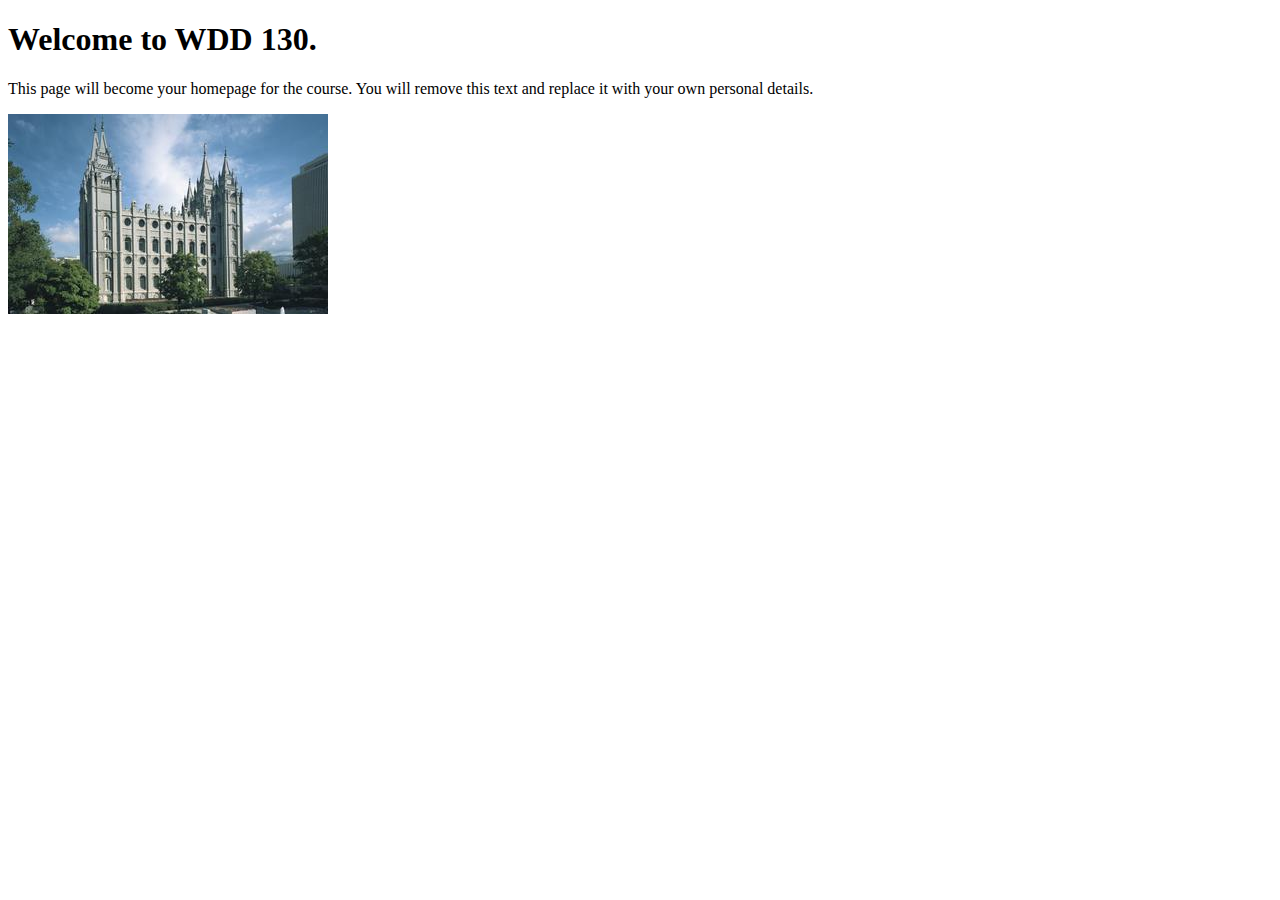
<file: index.html>
<!DOCTYPE html>
<html lang="en">
<head>
    <meta charset="UTF-8">
    <meta name="viewport" content="width=device-width, initial-scale=1.0">
    <title>WDD 130 | Personal Homepage</title>
</head>
<body>
    <h1>Welcome to WDD 130.</h1>
    <p>This page will become your homepage for the course. You will remove this text and replace it with your own personal details.</p>

    <img src="images/salt-lake-temple.jpg" alt="The Salt Lake Temple.">
</body>
</html>
</file>
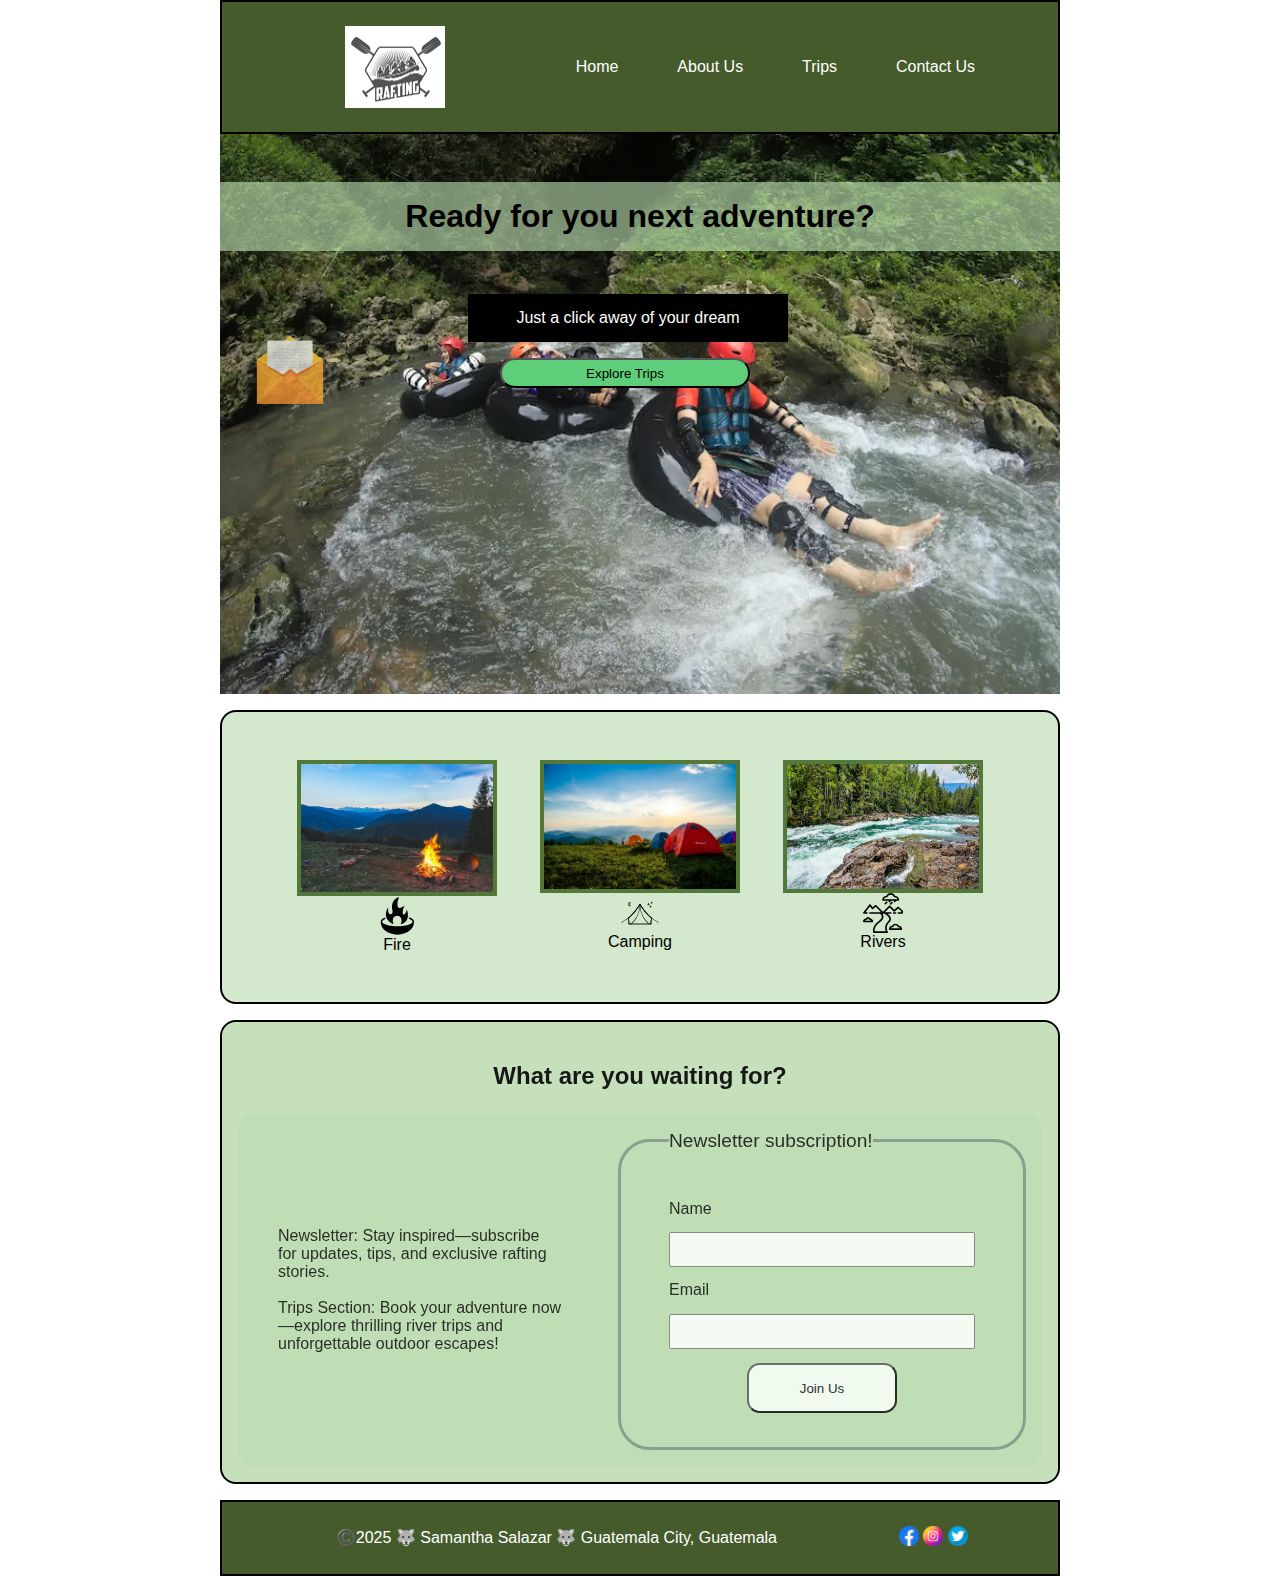
<file: wwr/index.html>
<!DOCTYPE html>
<html lang="en">

<head>
    <meta charset="UTF-8">
    <meta name="viewport" content="width=device-width, initial-scale=1.0">
    <title>Home Page</title>
    <meta name="description" content="Were you will find out your trips and offers guides to take you down a river">
    <meta name="author" content="Samantha Salazar">
    <link rel="stylesheet" href="styles/rafting.css">
</head>

<body>
    <header>
        <img src="images/z-downriver.png" alt="WWR - Logo" width="100">
        <nav>
            <ul>
                <li> <a href="index.html" target="_blank">Home</a></li>
                <li><a href="about.html" target="_blank">About Us</a></li>
                <li><a href="trips.html" target="_blank">Trips</a></li>
                <li><a href="contact.html" target="_blank">Contact Us</a></li>
            </ul>
        </nav>
    </header>
    <main>
        <div class="hero">
            <img src="images/rafting.webp" alt="Whitewater Rafting" width="500">
            <h1>Ready for you next adventure?</h1>

            <div class="hero-p">
                <p>Just a click away of your dream</p>
                <a href="trips.html">
                    <button>Explore Trips</button>
                </a>
            </div>
        </div>
        <section>
            <div class="activities">
                <figure>
                    <img src="images/fire-river.webp" alt="Fire activity" width="200">
                    <img src="images/fire.svg" class="icons" alt="fire-icon" width="40">
                    <figcaption>Fire</figcaption>
                </figure>
                <figure>
                    <img src="images/camping-afternoon.webp" alt="Dawn camping" width="200" height="133.25">
                    <img src="images/camping.svg" class="icons" alt="camping-icon" width="40">
                    <figcaption>Camping</figcaption>
                </figure>
                <figure>
                    <img src="images/river-flow.webp" alt="River flow" width="200" height="133.25">
                    <img src="images/river.svg" class="icons" alt="river-icon" width="40">
                    <figcaption>Rivers</figcaption>
                </figure>
            </div>
        </section>
        <section id="newsletter-subscription">
            <div class="join-us">
                <h2>What are you waiting for? </h2>
                <div class="join-us column1">
                    <!--<img src="images/newsletter.png" alt="Newsletter" width="100">-->
                    <p>Newsletter: Stay inspired—subscribe for updates, tips, and exclusive rafting stories.
                        <br><br>Trips Section: Book your adventure now—explore thrilling river trips and unforgettable
                        outdoor escapes!
                    </p>
                    <form>
                        <fieldset>
                            <legend>Newsletter subscription!</legend>
                            <label for="fname">Name </label>
                            <input type="text" id="fname" name="fname">
                            <label for="femail">Email </label>
                            <input type="text" id="femail" name="femail">
                            <div class="button-join-us">
                                <button type="button">Join Us</button>
                            </div>
                        </fieldset>
                    </form>
                </div>
            </div>
            <a href="#newsletter-subscription">
                <img src="images/newsletter.png" alt="newsletter" width="100"></a>
        </section>
    </main>
    <footer>
        <p>©️2025 🐺 Samantha Salazar 🐺 Guatemala City, Guatemala</p>
        <nav>
            <a href="https://facebook.com"><img src="images/facebook.png" alt="Facebook Logo" width="20"></a>
            <a href="https://instagram.com"><img src="images/instagram.png" alt="Instagram Logo" width="20"></a>
            <a href="https://twitter.com"><img src="images/twitter.png" alt="Twitter Logo" width="20"></a>

        </nav>
    </footer>
</body>

</html>
</file>
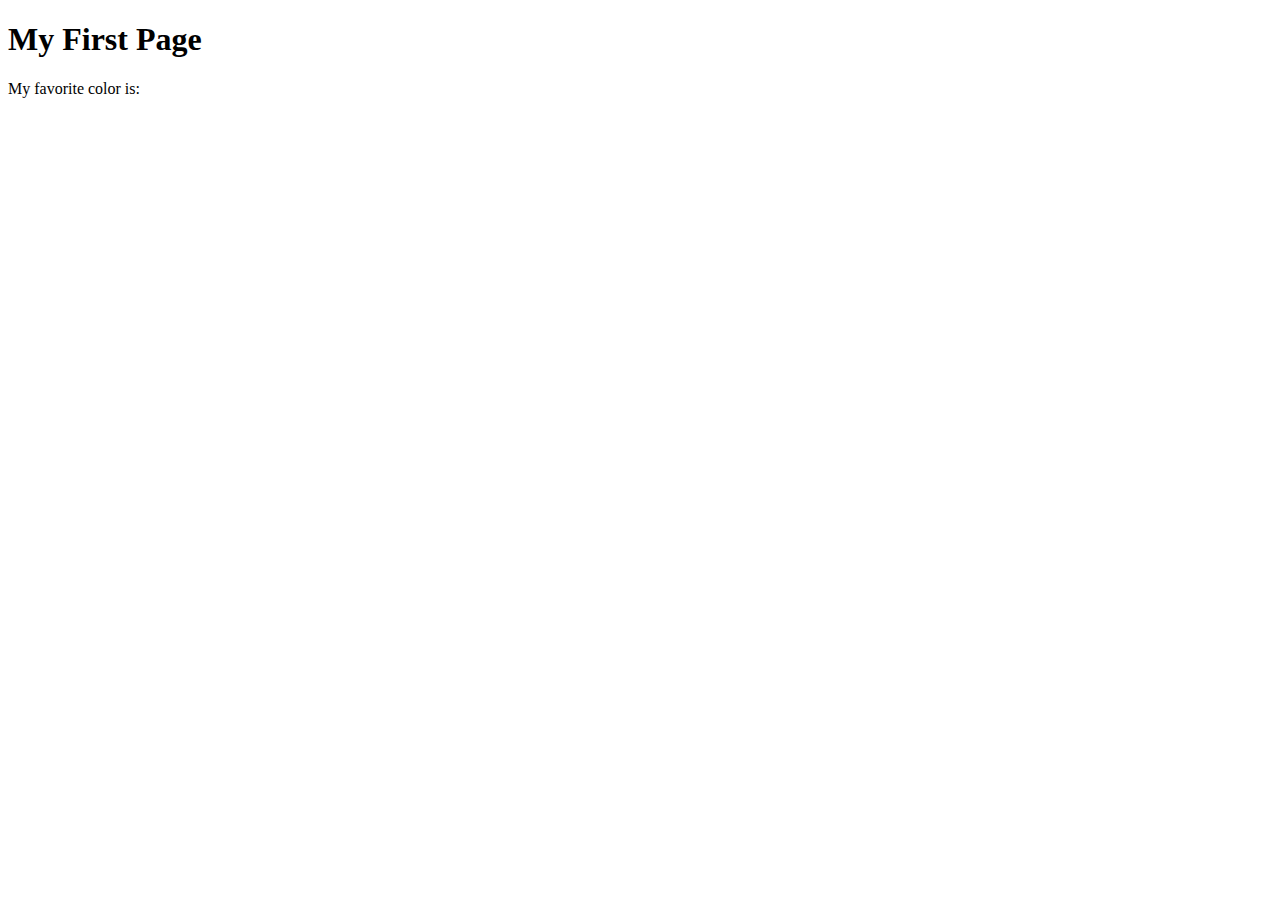
<file: week01/first-page.html>
<!DOCTYPE html>
<html lang="en">
<head>
    <meta charset="UTF-8">
    <meta name="viewport" content="width=device-width, initial-scale=1.0">
    <title>My First Page</title>
</head>
<body>
    <h1>My First Page</h1>
    <p>My favorite color is: </p>
</body>
</html>
</file>
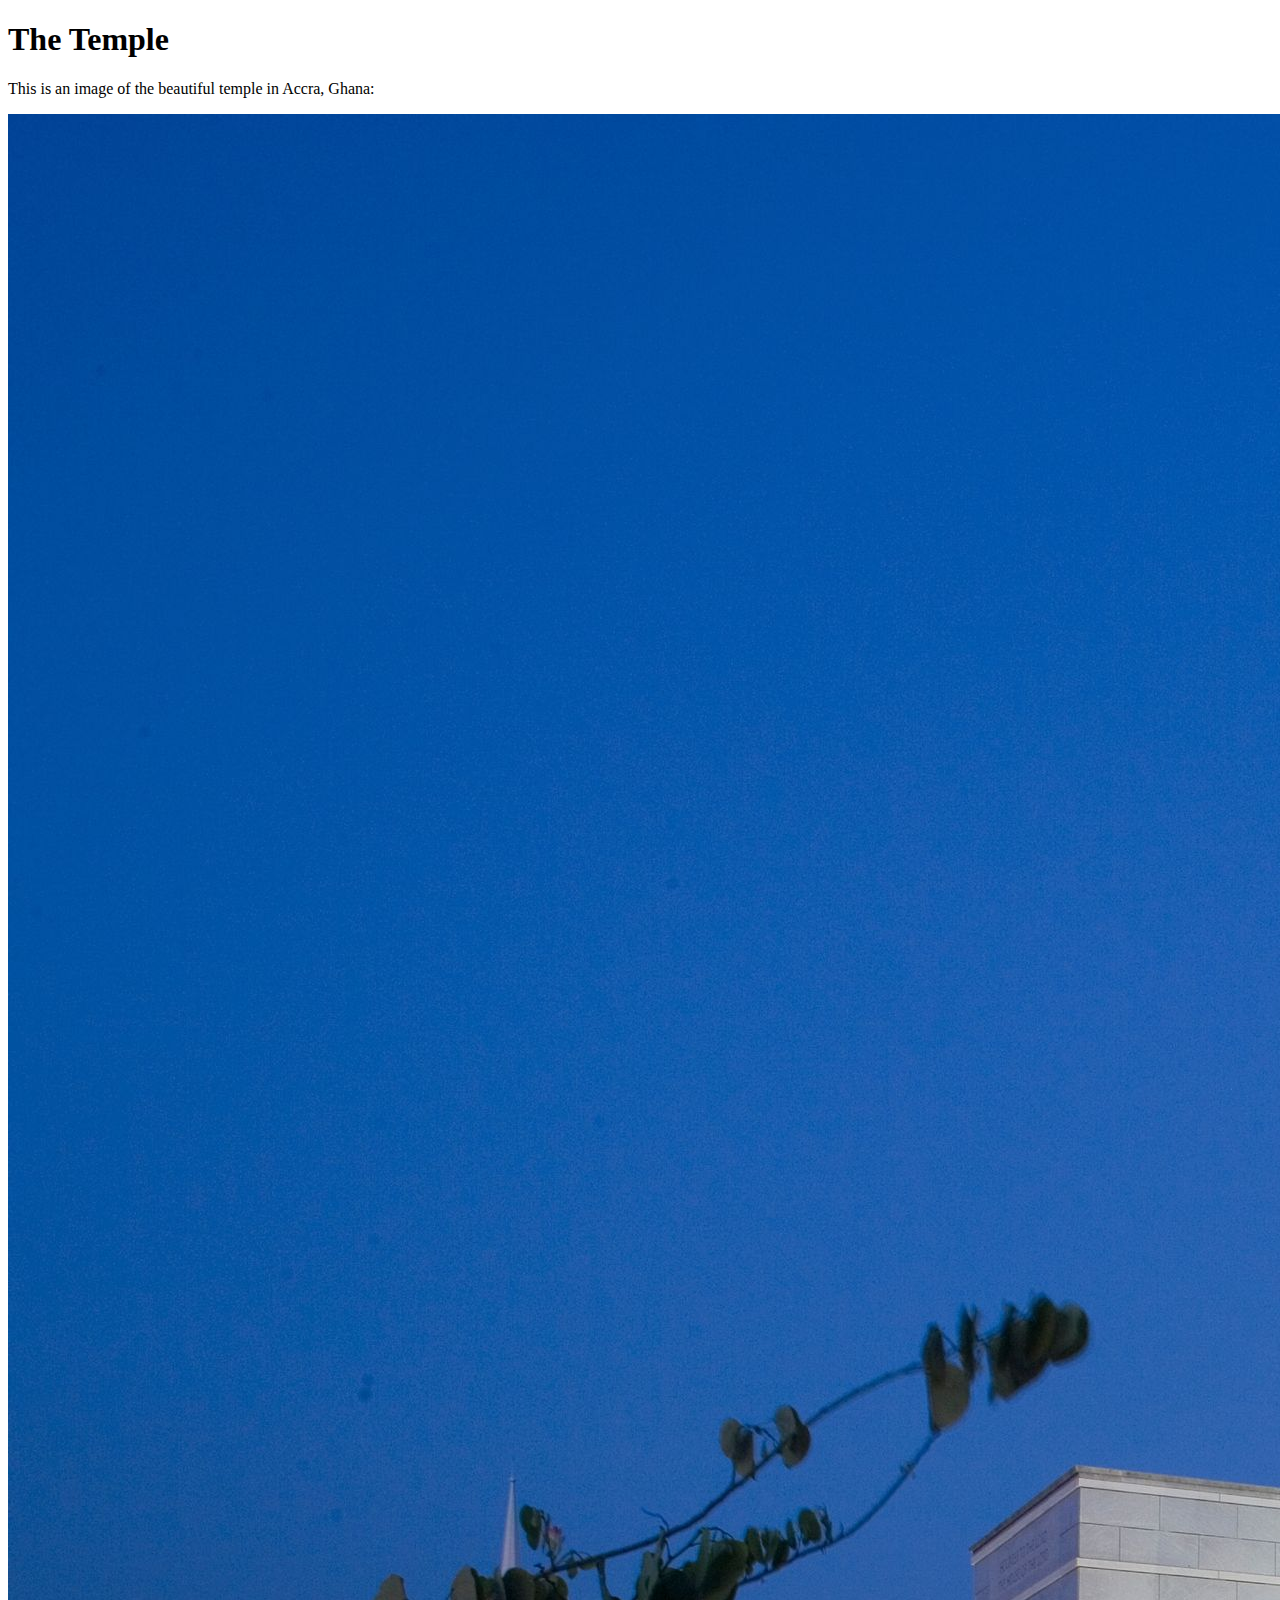
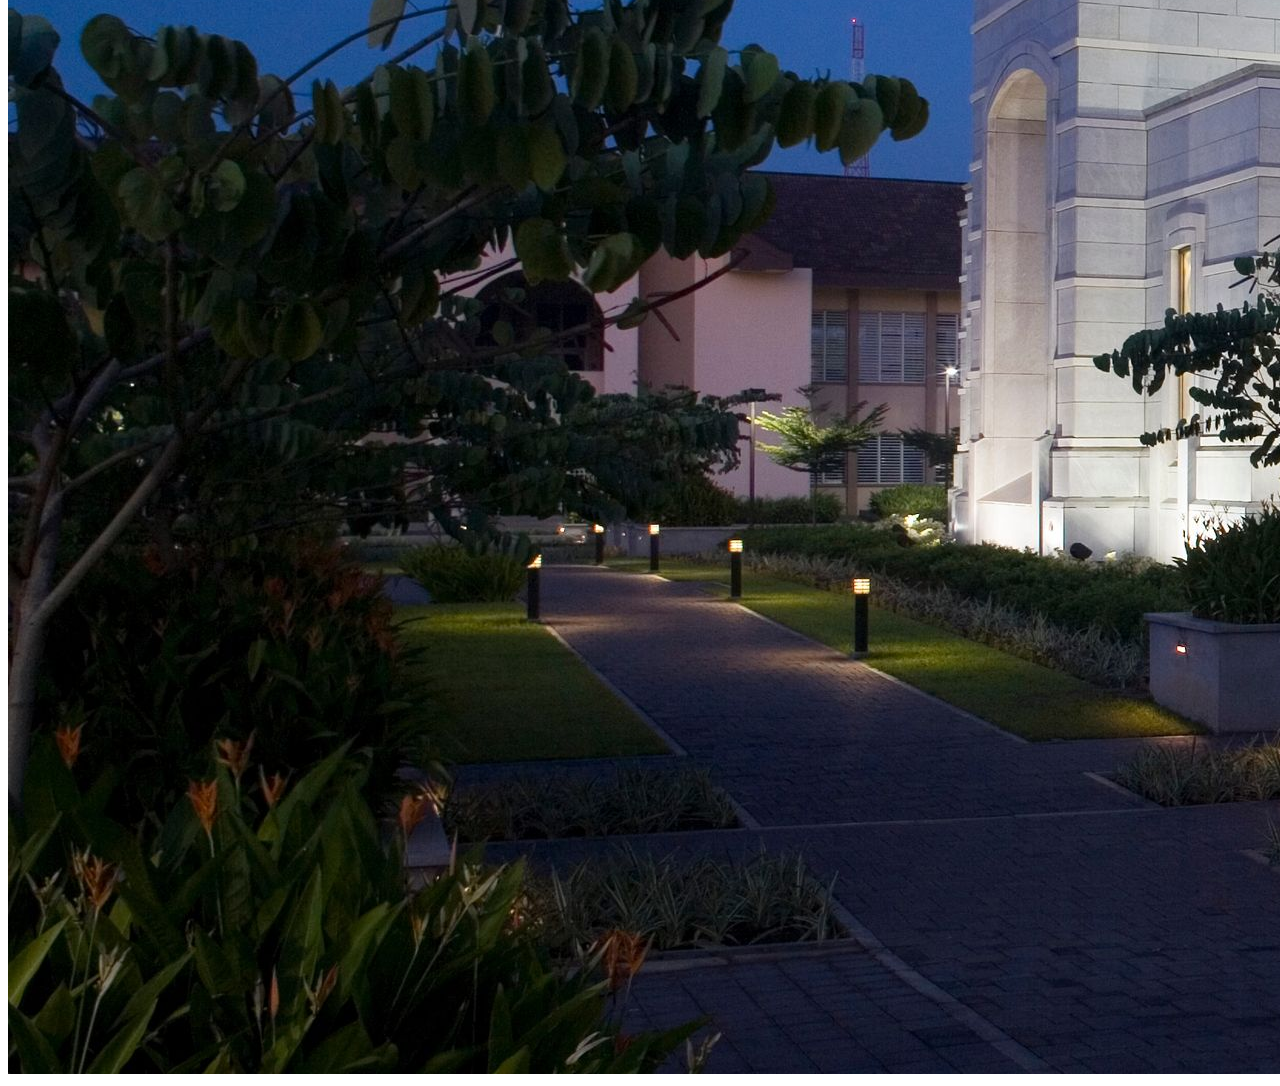
<file: week01/images.html>
<!DOCTYPE html>
<html lang="en">
<head>
    <meta charset="UTF-8">
    <meta name="viewport" content="width=device-width, initial-scale=1.0">
    <title>Temple Image</title>
</head>
<body>
    <h1>The Temple</h1>
    <p>This is an image of the beautiful temple in Accra, Ghana:</p>
    <img src="images/temple-large.jpeg" alt="The Accra Ghana Temple">
    
</body>
</html>
</file>
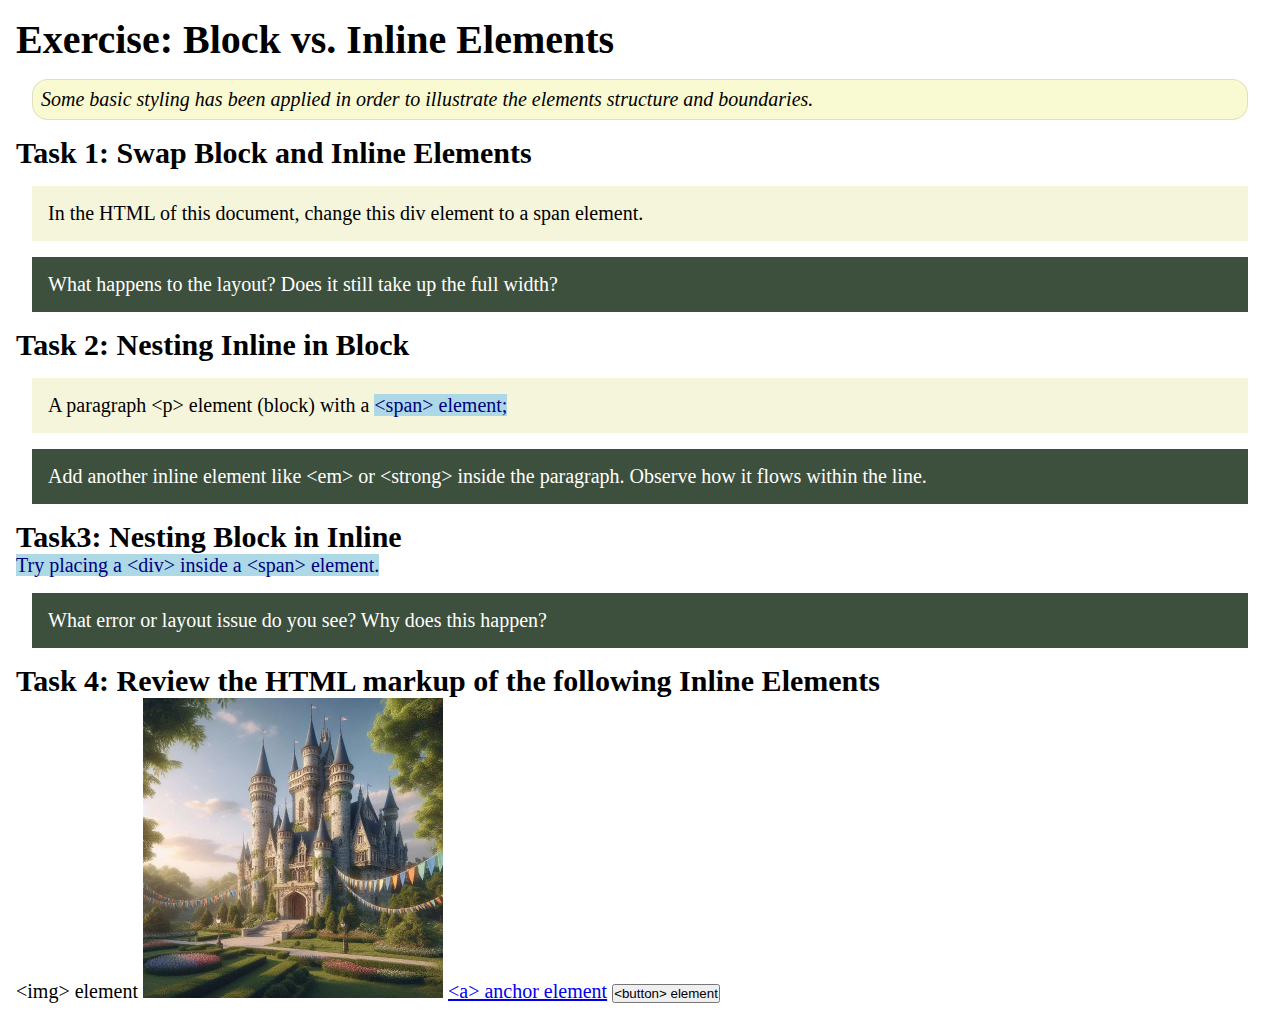
<file: week02/block-vs-inline.html>
<!DOCTYPE html>
<html lang="en">

<head>
    <meta charset="UTF-8">
    <meta name="viewport" content="width=device-width, initial-scale=1.0">
    <title>Exercise: Block vs. Inline Elements</title>
    <link rel="stylesheet" href="styles/block-vs-inline.css">
</head>

<body>
    <main>
        <h1>Exercise: Block vs. Inline Elements</h1>
        <p class="note">Some basic styling has been applied in order to illustrate the elements structure and
            boundaries.</p>

        <h2>Task 1: Swap Block and Inline Elements</h2>
        <div>In the HTML of this document, change this div element to a span element.</div>

        <p class="question">What happens to the layout? Does it still take up the full width?</p>

        <h2>Task 2: Nesting Inline in Block</h2>
        <p>A paragraph &lt;p&gt; element (block) with a <span>&lt;span&gt; element;</span></p>
        <p class="question">Add another inline element like &lt;em&gt; or &lt;strong&gt; inside the paragraph. Observe
            how it flows within the line.</p>

        <h2>Task3: Nesting Block in Inline</h2>
        <span>Try placing a &lt;div&gt; inside a &lt;span&gt; element.</span>
            <p class="question">What error or layout issue do you see? Why does this happen?</p>


            <h2>Task 4: Review the HTML markup of the following Inline Elements</h2>
        &lt;img&gt; element
        <img src="images/castle.webp" alt="placeholder image (images are inline)" width="300" height="300">
        <a href="https://churchofjesuschrist.org">&lt;a&gt; anchor element</a>
        <button type="button">&lt;button&gt; element</button>
    </main>
</body>

</html>
</file>
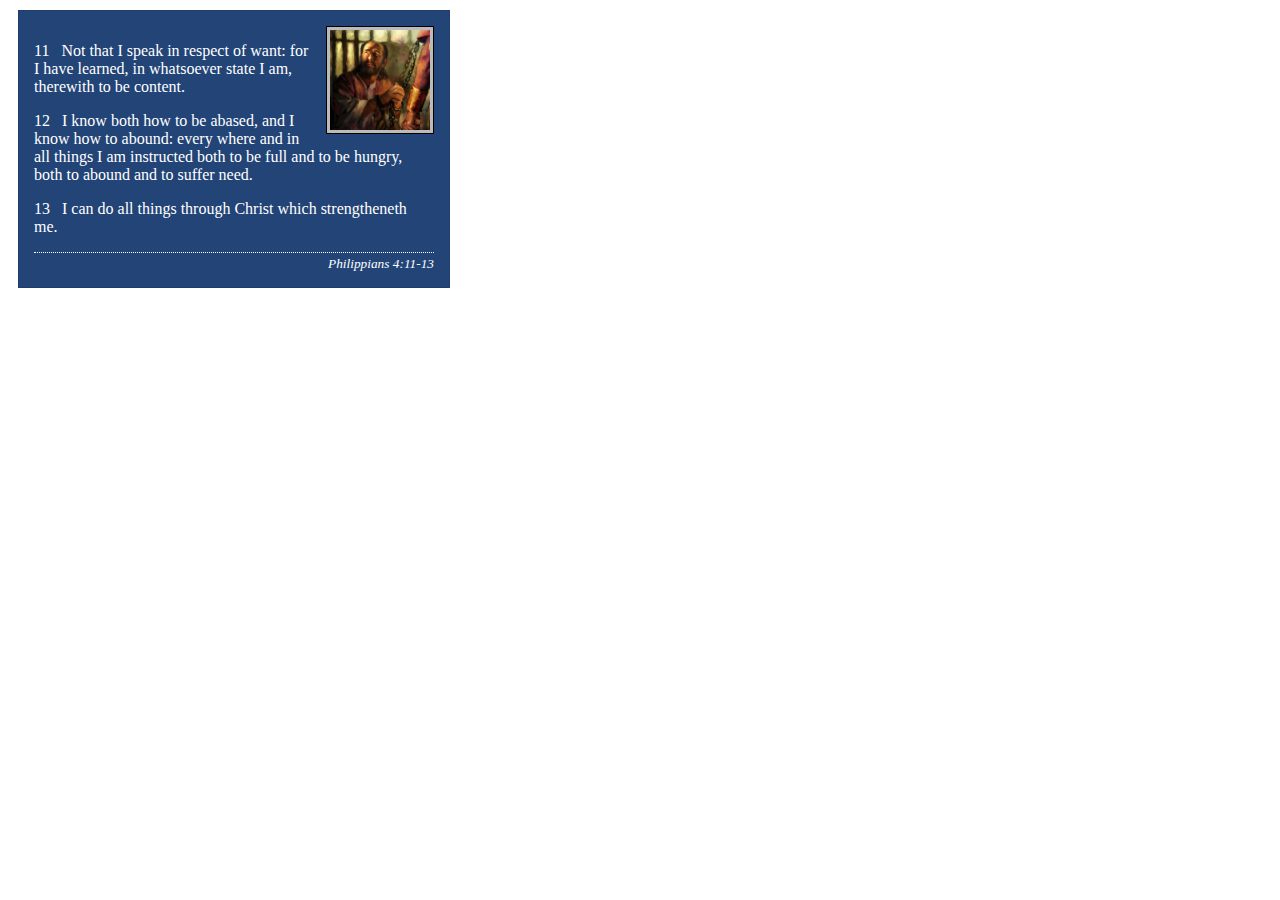
<file: week02/box-model-solution.html>
<!DOCTYPE html>
<html lang="en">
<head>
    <meta charset="UTF-8">
    <meta name="viewport" content="width=device-width, initial-scale=1.0">
    <title>Box Model Activity</title>
    <link rel="stylesheet" href="styles/box-model-solution.css">
</head>
<body>
    <main>
        <div class="callout">
            <img src="images/apostle-paul-imprisoned.webp" alt="Paul the Apostle - Imprisoned in Rome" width="200" height="200">
            <blockquote>
                <p>11 &nbsp; Not that I speak in respect of want: for I have learned, in whatsoever state I am, therewith to be content.</p>
                <p>12 &nbsp; I know both how to be abased, and I know how to abound: every where and in all things I am instructed both to be full and to be hungry, both to abound and to suffer need.</p>
                <p>13 &nbsp; I can do all things through Christ which strengtheneth me.</p>
            </blockquote>
            <cite>Philippians 4:11-13</cite>
        </div>
    </main>
</body>
</html>
</file>
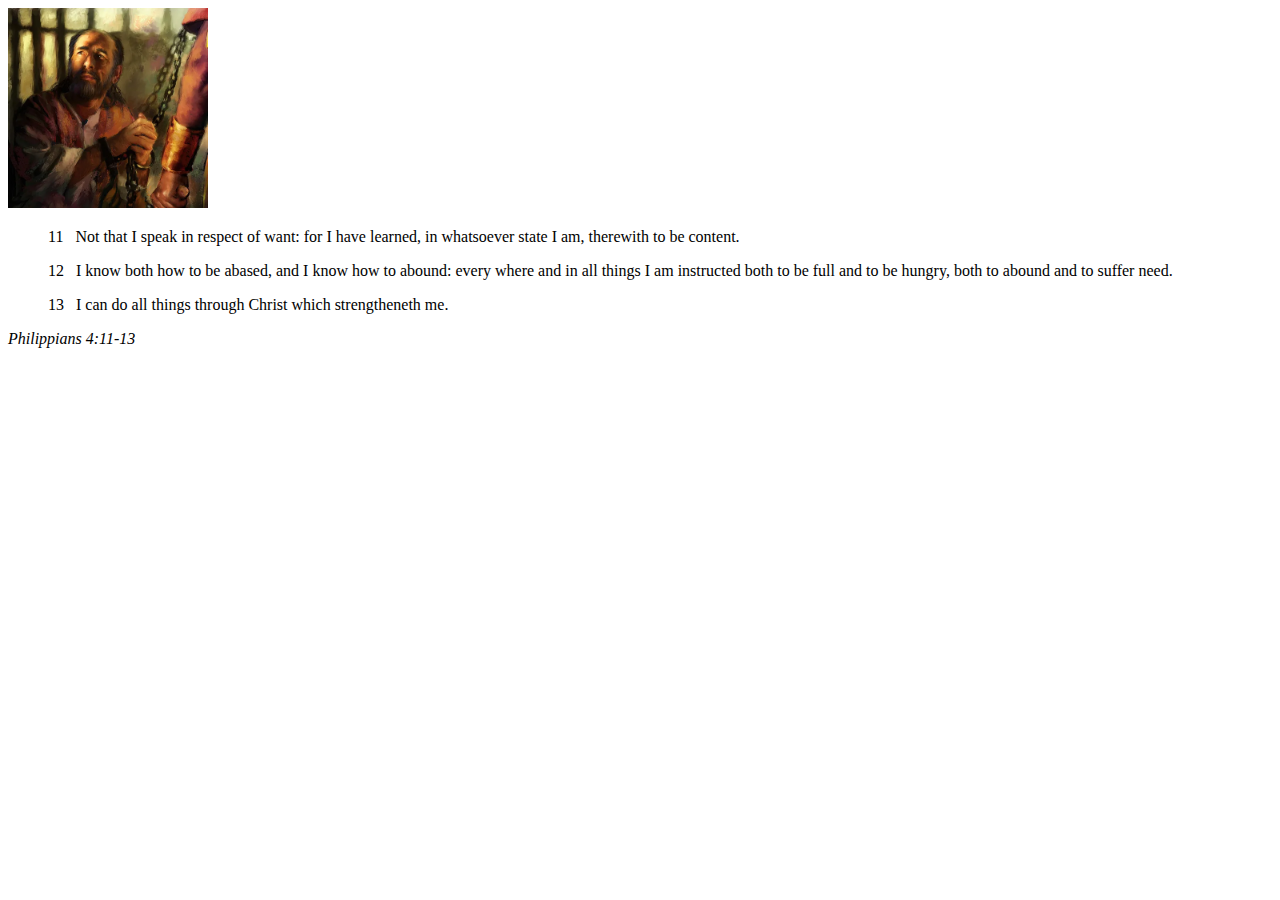
<file: week02/box-model.html>
<!DOCTYPE html>
<html lang="en">
<head>
    <meta charset="UTF-8">
    <meta name="viewport" content="width=device-width, initial-scale=1.0">
    <title>Box Model Activity</title>
</head>
<body>
    <main>
        <div class="callout">
            <img src="images/apostle-paul-imprisoned.webp" alt="Paul the Apostle - Imprisoned in Rome" width="200" height="200">
            <blockquote>
                <p>11 &nbsp; Not that I speak in respect of want: for I have learned, in whatsoever state I am, therewith to be content.</p>
                <p>12 &nbsp; I know both how to be abased, and I know how to abound: every where and in all things I am instructed both to be full and to be hungry, both to abound and to suffer need.</p>
                <p>13 &nbsp; I can do all things through Christ which strengtheneth me.</p>
            </blockquote>
            <cite>Philippians 4:11-13</cite>
        </div>
    </main>
</body>
</html>
</file>
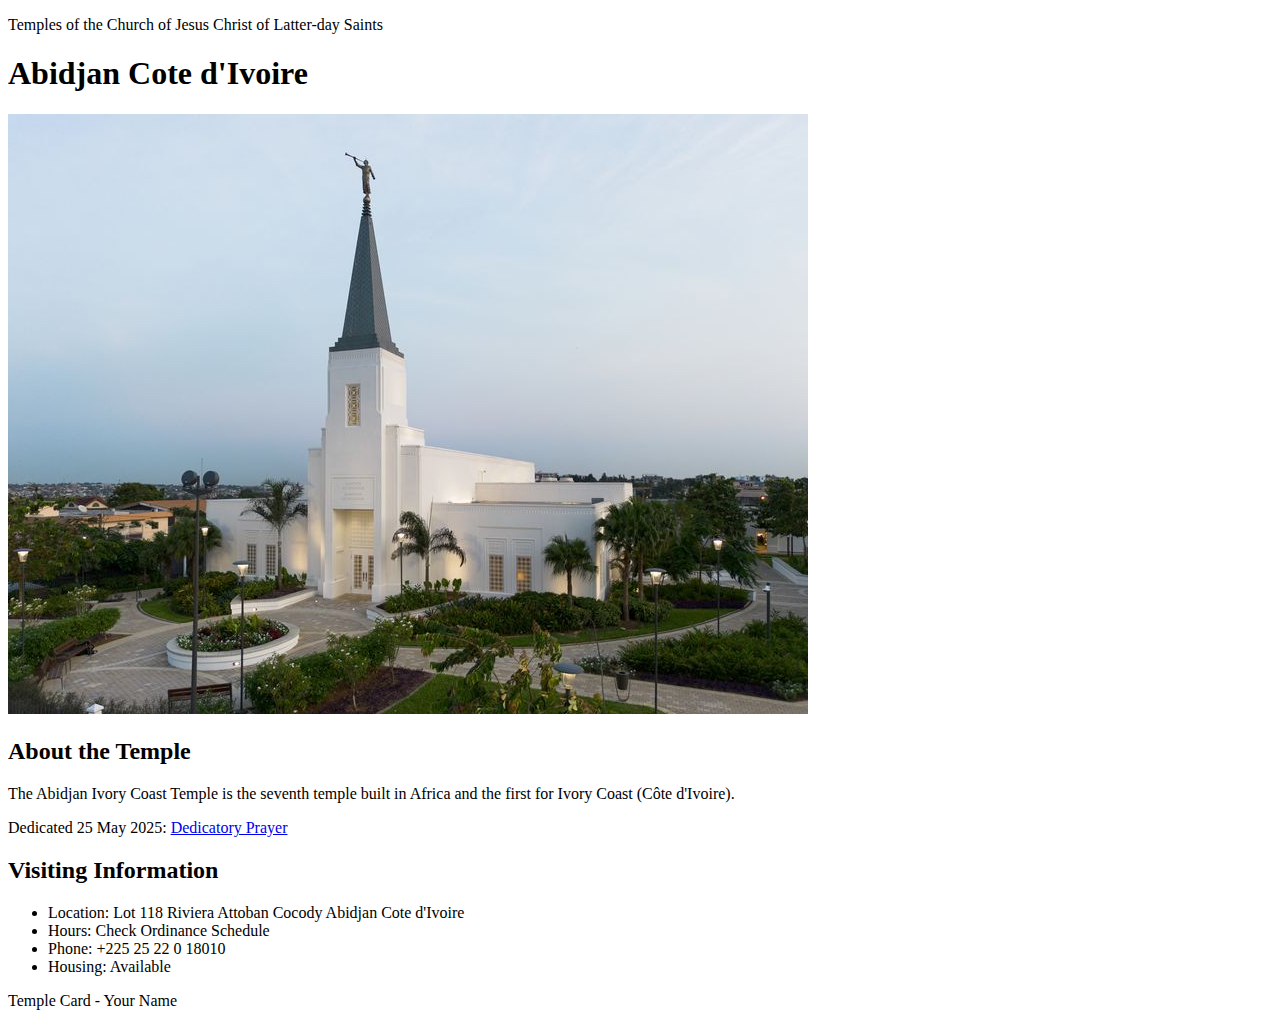
<file: week02/temple.html>
<!DOCTYPE html>
<html lang="en">

<head>
    <meta charset="UTF-8">
    <meta name="viewport" content="width=device-width, initial-scale=1.0">
    <title>Temple Card - Abidjan Cote d'Ivoire</title>
</head>

<body>
    <header>
        <p>Temples of the Church of Jesus Christ of Latter-day Saints</p>
    </header>
    <main>
        <h1>Abidjan Cote d'Ivoire</h1>
        <picture>
            <img src="images/abidjan-ivory-coast.jpeg" alt="Abidjan Cote d'Ivoire Temple">
        </picture>
        <section>
            <h2>About the Temple</h2>
            <p>The Abidjan Ivory Coast Temple is the seventh temple built in Africa and the first for Ivory Coast (Côte
                d'Ivoire).</p>
            <p>Dedicated 25 May 2025: <a
                    href="https://www.churchofjesuschrist.org/temples/dedicatory-prayer/abidjan-ivory-coast-temple/2025-05-25?lang=eng"
                    target="_blank" rel="noopener noreferrer">Dedicatory Prayer</a></p>
        </section>
        <section>
            <h2>Visiting Information</h2>
            <ul>
                <li>Location: Lot 118 Riviera Attoban Cocody Abidjan Cote d'Ivoire</li>
                <li>Hours: Check Ordinance Schedule</li>
                <li>Phone: +225 25 22 0 18010</li>
                <li>Housing: Available</li>
            </ul>
        </section>
    </main>
    <footer>
        <p>Temple Card - Your Name</p>
    </footer>
</body>

</html>
</file>
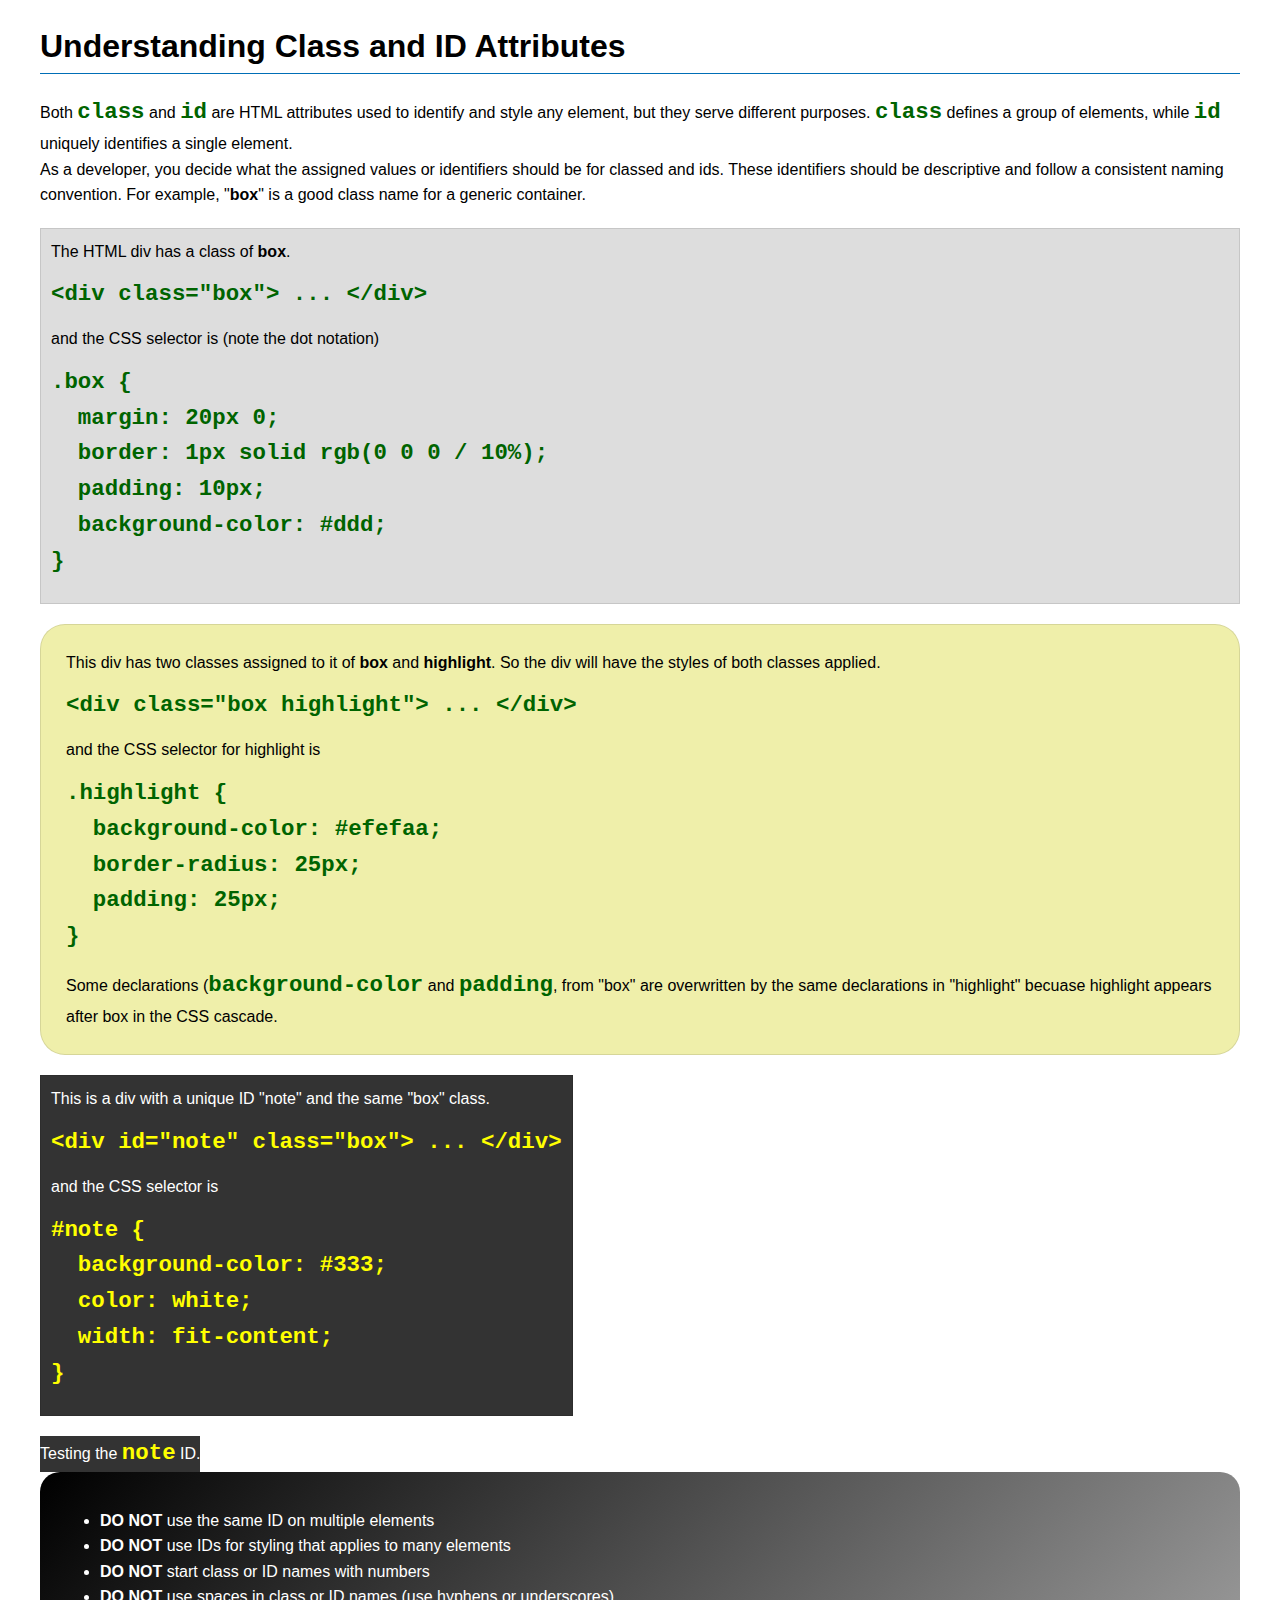
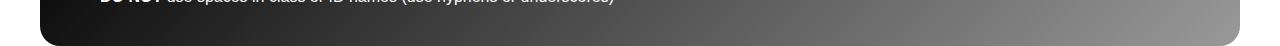
<file: week03/class-and-id.html>
<!DOCTYPE html>
<html lang="en">

<head>
    <meta charset="UTF-8">
    <meta name="viewport" content="width=device-width, initial-scale=1.0">
    <title>Class vs ID Attributes</title>
    <link rel="stylesheet" href="styles/class-and-id.css">
</head>

<body>
    <h1>Understanding Class and ID Attributes</h1>
    <p>Both <code>class</code> and <code>id</code> are HTML attributes used to identify and style any element, but they
        serve different purposes. <code>class</code> defines a group of elements, while <code>id</code> uniquely
        identifies a single element.</p>
    <p>As a developer, you decide what the assigned values or identifiers should be for classed and ids. These
        identifiers should be
        descriptive and follow a consistent naming convention. For example, "<strong>box</strong>" is a good class name
        for a generic container.</p>
    <div class="box">
        <p>The HTML div has a class of <strong>box</strong>.</p>
        <pre><code class="html">&lt;div class="box"&gt; ... &lt;/div&gt;</code></pre>
        and the CSS selector is (note the dot notation)
        <pre><code class="css">.box {
  margin: 20px 0;
  border: 1px solid rgb(0 0 0 / 10%);
  padding: 10px;
  background-color: #ddd; 
}</code></pre>
    </div>

    <div class="box highlight">
        <p>This div has two classes assigned to it of <strong>box</strong> and <strong>highlight</strong>. So the div
            will have the styles of both classes applied.</p>
        <pre><code class="html">&lt;div class="box highlight"&gt; ... &lt;/div&gt;</code></pre>
        and the CSS selector for highlight is
        <pre><code class="css">.highlight {
  background-color: #efefaa;
  border-radius: 25px;
  padding: 25px;
}</code></pre>
<p>Some declarations (<code>background-color</code> and <code>padding</code>, from "box" are overwritten by the same declarations in "highlight" becuase highlight appears after box in the CSS cascade.</p>
    </div>

    <div id="note" class="box">
        <p>This is a div with a unique ID "note" and the same "box" class.</p>
        <pre><code class="html">&lt;div id="note" class="box"&gt; ... &lt;/div&gt;</code></pre>
        and the CSS selector is
        <pre><code class="css">#note {
  background-color: #333;
  color: white;
  width: fit-content;
}</code></pre>
    </div>

    <div id="note">
        <p>Testing the <code>note</code> ID.</p>
    </div>

    <section id="best-practice">
        <ul>
            <li><strong>DO NOT</strong> use the same ID on multiple elements</li>
            <li><strong>DO NOT</strong> use IDs for styling that applies to many elements</li>
            <li><strong>DO NOT</strong> start class or ID names with numbers</li>
            <li><strong>DO NOT</strong> use spaces in class or ID names (use hyphens or underscores)</li>
        </ul>
    </section>




</body>

</html>
</file>
<file: wwr/styles/rafting.css>
:root {
    --primary-color: #4c5f54;
    --secondary-color: #416437;
    --accent1-color: #455B2C;
    --accent2-color: #53793a;
    --heading-font: "Arial";
    --body-font: Helvetica;
}

*{
    margin: 0;
    padding: 0;
    box-sizing: border-box;
    font-family: Arial;
}

header, main, footer{
    width: 840px;
    margin: 0 auto;
}

header {
    background-color: var(--accent1-color);
    display: grid;
    grid-template-columns: 2fr 5fr;
    border: 2px solid black;
}

header img{
    margin: 1em;
    display: flex;
    justify-self: right;
    align-self: center;

}

body{
    font-family: var(--body-font);
    color: black;
}


nav ul{
    margin: 2em;
    display: flex;
    justify-content: space-evenly;
    list-style-type: none;
     
}

h2{
    font-family: var(--heading-font);
    color: black;
    display: flex;
    justify-content: center;
    margin: 1em;
}


nav{
    width: 100%;
}

p, nav,
article{
    margin: 16px;
    padding: 8px;
    block-size: auto;

}
legend{
    font-family: Arial;
    color:black;
    font-size: larger;
}

a {
    color: white;
    text-decoration: none;
}

.section, section{
    border: 2px solid black;
    margin-bottom: 1rem;
    margin-top: 1rem;
    border-radius: 1rem;
    background-color: #b9dbaea1;
}
fieldset{
    height: 20rem;
    border: .2rem solid #799083;
    border-radius: 2rem;
    display: grid;
    grid-gap: 0.9rem;
    padding: 3rem;

}
/*testing*/
footer{
    background-color: var(--accent1-color);
    color: white;
    margin-top: 1rem;
    display: grid;
    grid-template-columns: 4fr 1fr;
    justify-items: center;
    align-items: center;
    border: 2px solid black;
}

/*Classes or IDs styled*/

.hero {
    position: relative;
}

.hero img{
    display:block;
    width: 100%;
    height: auto;
}

h1{
    position: absolute;
    transform: translateY(-32rem);
    width: 840px;
    background-color: #b9dbaea1;
    padding: 1rem;
    color: black;
    text-align: center;
}
.inside img{
    float: right;
    margin-top: 1.25rem;
    width: 125px;
    border-radius: 25px;
    margin-left:25px;
    
}
.inside {
    position:absolute;
    top: 25.9rem;
    width: 100%;
    padding: 1px;
    text-align: left;
    background-color: var(--accent1-color);
    color: white;
}
.hero-about {
    position:absolute;
    top:7.5rem;
    left: 18.4rem;
    text-align: center;
    margin: 0;
    color: black;
    border-radius: .5rem;

}

.hero-p{
    position:absolute;
    color: white;
    background-color: black;
    width: 20rem;
    height: 3rem;
    display: flex;
    justify-content: center;
    align-items: center;
    top: 10rem;
    left: 15.5rem;
   

}

.history {
    display: grid;
    grid-template-columns: 3fr 2fr 3fr;
    display: flex;
    align-items: center;
    padding: 2rem;
}

.adventure img{
    width: 155px;
    height: 133.33px;
    
}

.adventure{
    display: flex;
    justify-content: space-evenly;
    padding: 1rem;
}

.adventure figure{
    justify-items: center;
}



.hero-about p{
    position: absolute;
    width: 840px;
    background-color: #455B2C;
    
}

.hero-p button{
    position: absolute;
    top: 4rem;
    left: 2rem;
    width: 250px;
    height: 30px;
    background-color: rgb(95, 206, 123);
    border-radius: 1rem;
    font-family: Arial;
}

.activities{
    margin: 2rem;
    padding: 1rem;
    display: flex;
    justify-content: space-evenly ;
    gap: 1rem;
}
.activities img{
    display: flex;
    justify-content: space-between;
}
.activities figure{
    justify-items: center;
    text-align: center;
}
.activities figcaption{
    text-align: center;
}
.activities img:not(.icons){
    border: 4px solid#53793a;
}
.pre-employees{
    background-color: #b9dbaea1;    
}

.icons{
    display: flex;  
    color: aliceblue;
}

.join-us{
    position: relative;
    padding: 1rem;
    background-color: #b9dbaea1;
    opacity: 0.9;
    border-radius: 1rem;
}


.join-us p{
    width: 300px;
    text-align: left;
    color: black;
}

.column1{
    display: grid;
    grid-template-columns: 2fr 3fr;
    align-items: center;
    gap: 2rem;
    color: black;
}

.contact-us a{
    color: rgb(97, 3, 3);
    text-decoration:underline;
}
.contact-us {
    background-color: #b9dbaea1;
    padding: 1rem;
}

.content{
    display: grid;
    grid-template-columns: 2fr 3fr;
    justify-items: center;
    align-items: center;
}


#newsletter-subscription img{
    position: fixed;
    top: 20rem;
    left: 15rem;
    opacity: 0.8;
}
.join-us form input{
    padding: 0.5rem;

}
.button-join-us{
    display: flex;
    justify-content: center;
}
.join-us button{
    width: 150px;
    height: 50px;
    color: #000;
    font-family: Arial;
    border-radius: .8rem;
    background-color: rgb(250, 255, 249);
}

.trips-table {
  width: 100%;
  border-collapse: collapse;
  margin-top: 2rem;
}

.trips-table th,
.trips-table td {
  border: 2px solid #000000;
  padding: 1rem;
  text-align: left;
}

.trips-table th {
  background-color: var(--accent1-color);
  color: white;
}

.table-info{
    background-color: #b9dbaea1;
    padding: 2rem;
}

.table-info img{
    position: fixed;
    top: 20rem;
    left: 15rem;
    opacity: 0.8;
}

.btn {
  display: inline-block;
  padding: 0.75rem 1.5rem;
  background-color: white;
  color: black;
  text-align: center;
  text-decoration: none;
  border-radius: 0.5rem;
  font-weight: bold;
  border: 0.3rem solid #4c5f54;
}
.btn:hover {
  background-color: #005fa3;
}
</file>
<file: week02/styles/block-vs-inline.css>
* {
    margin: 0;
    padding: 0;
}

body {
    font-size: 20px;
    margin: 1rem;
}

p,
div {
    background-color: beige;
    margin: 1rem;
    padding: 1rem;
}

span {
    color: navy;
    background-color: lightblue;
}

code {
    margin: 0;
    padding: 0;
    color: green;
    font-size: 1.2rem;
}

.note {
    font-style: italic;
    background-color: lightgoldenrodyellow;
    border-radius: 1rem;
    border: 1px solid rgb(0 0 0 / 10%);
    margin: 1rem;
    padding: .5rem;
}

.question {
    background-color: #3d503d;
    color: #fff;
}
</file>
<file: week02/styles/box-model-solution.css>
.callout {
    max-width: 400px;
    margin: 10px;
    border: 1px solid rgba(0, 0, 0, .1);
    padding: 15px;
    background-color: #247;
    color: #fff;
}

.callout img {
    float: right;
    margin: 0 0 10px 15px;
    border: 1px solid #000;
    padding: 3px;
    background-color: #bbb;
    width: 100px;
    height: auto;

}

blockquote {
    margin: 0;
}

cite {
    display: block;
    border-top: 1px dotted #fff;
    padding-top: 3px;
    text-align: right;
    font-size: smaller;
}
</file>
<file: week03/styles/class-and-id.css>
body {
    font-family: Arial, sans-serif;
    line-height: 1.6;
    margin: 0;
    padding: 0 40px;
}

h1 {
    border-bottom: 1px solid rgb(0 110 182);
    padding-bottom: 0;
}



p {
    margin: 0;
}

code {
    color: darkgreen;
    font-weight: 700;
    font-size: 1.4rem;
}

/* Class examples - can be reused */

.box {
    margin: 20px 0;
    border: 1px solid rgb(0 0 0 / 10%);
    padding: 10px;
    background-color: #ddd; /* this is shorthand for #dddddd */
}

.highlight {
    background-color: #efefaa;
    border-radius: 25px;
    padding: 25px;
}

/* ID examples - should be unique */

#note {
    background-color: #333;
    color: white;
    width: fit-content;
}

#note code {
    color: yellow;
}

#best-practice {
    background: linear-gradient(135deg, #000 0%, #999 100%);
    color: white;
    border-radius: 20px;
    padding: 20px
}
</file>
